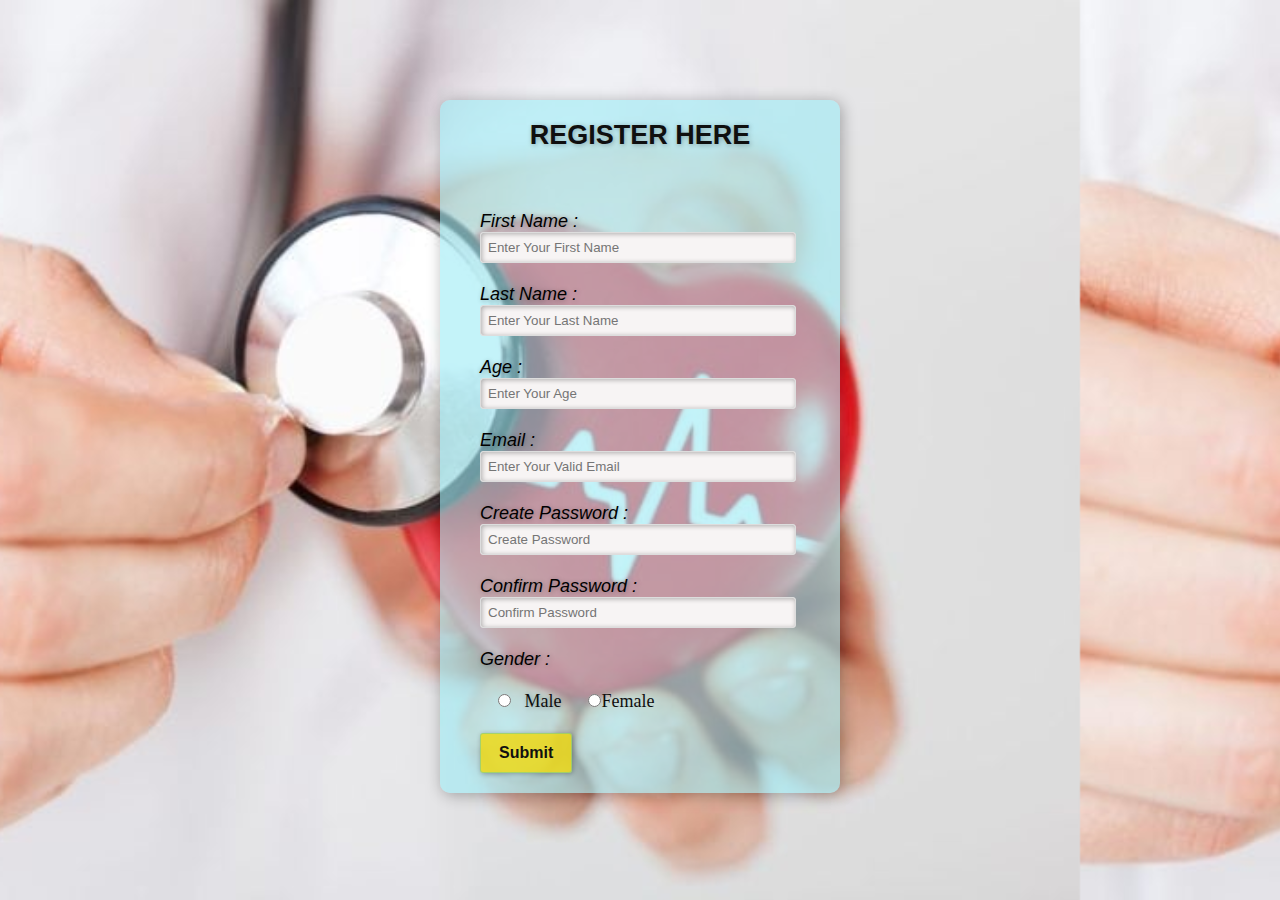
<file: templates/deasese/hdpsform.html>
<!DOCTYPE html>
<html>
<head>
    <title>Heart Desease Pridiction</title>
    <link rel="stylesheet"
     href="style.css" type="text/css">
</head>
<body>
    <div class="main">
        <div class="register">
            <h2>REGISTER HERE</h2>
            <form id="register" method="post">
                <label>First Name :</label>
                <br>
                <input type="text" name="fname"
                id="name" placeholder="Enter Your First Name">
                <br><br>
                <label>Last Name :</label>
                <br>
                <input type="text" name="lname"
                id="name" placeholder="Enter Your Last Name">
                <br><br>
                <label>Age :</label>
                <br>
                <input type="number" name="age"
                id="name" placeholder="Enter Your Age">
                <br><br>
                <label>Email :</label>
                <br>
                <input type="email" name="email"
                id="name" placeholder="Enter Your Valid Email" required>
                <br><br>
                <label>Create Password :</label>
                <br>
                <input type="password" name="password"
                id="name" placeholder="Create Password" required>
                <br><br>
                <label>Confirm Password :</label>
                <br>
                <input type="password" name="password"
                id="name" placeholder="Confirm Password" required>
                <br><br>
                <label>Gender :</label>
                <br><br>
                &nbsp;&nbsp;&nbsp;
                <input type="radio" name="gender"
                id="male">
                &nbsp;
                <span id="male">Male</span>
                &nbsp;&nbsp;&nbsp;&nbsp;
                <input type="radio" name="gender"
                if="female"
                &nbsp;
                <span id="female">Female</span>
                <br><br>
                <input type="submit" value="Submit"
                name="submit" id="submit">


                

            </form>
        </div><!--end register-->
    </div><!--end main-->
</body>
</html>
</file>
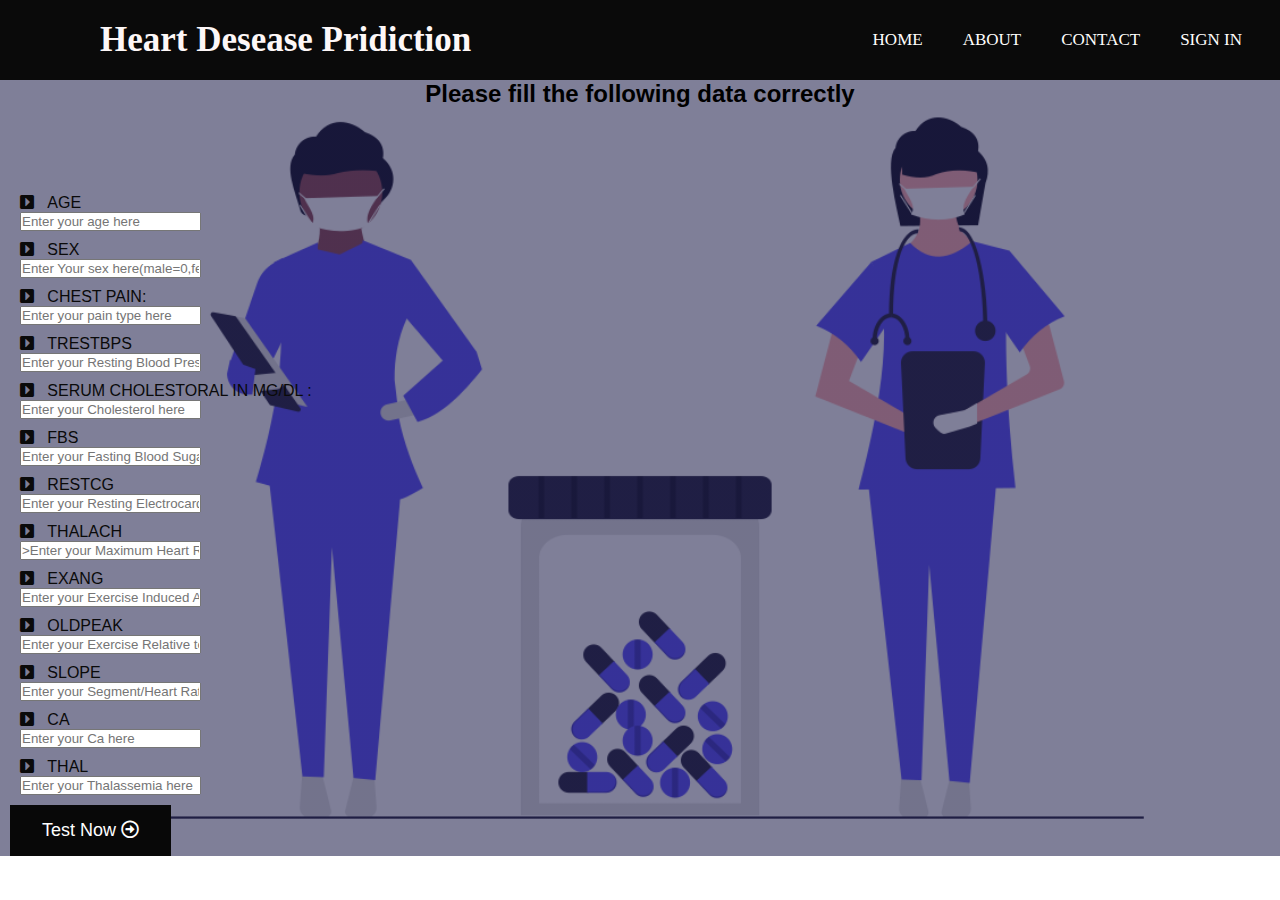
<file: templates/deasese/heartpage.html>
<!DOCTYPE html>
<html lang="en">
<head>
    <title>HDPS</title>
    <link rel="stylesheet" href="css/all.css">
    <link rel="stylesheet" href="pridict.css">

</head>
<body>
  <nav>
    <input type="text" name="checkbox " id="check">
    <label for ="check" class="checkbtn">
      <i class="fas fa-bars"></i>
    </label>
    <label class="logo">Heart Desease Pridiction</label>
    <ul>
      <li><a href="#">HOME</a></li>
      <li><a href="#">ABOUT</a></li>
      <li><a href="#">CONTACT</a></li>
      <li><a href="#">SIGN IN</a></li>
    </ul>
    
    
  </nav>
  
  <section>

    <h2 style="text-align:center">Please fill the following data correctly</h2>
    
    <br> <br>
     <!--  form -->




  <div style="width: 50%;" class="row ">
    


      

      <div class="row">
        <form  id ="form" class="col s12" method="POST" action=""> 
        <div class="input-field col s12 ">
          <i class="fas fa-caret-square-right"></i>
          <label for="a1">&nbsp;&nbsp;Age</label>
       
        <br>
        
         
          <input type="text" name="lname"
          id="name" placeholder="Enter your age here">
        </div>
      </div>

      
      <div class="row">
        <div class="input-field col s12 ">
          <i class="fas fa-caret-square-right"></i>
          <label for="a2">&nbsp;&nbsp;Sex</label>
          <br>
          <input type="text" name="lname"
          id="name" placeholder="Enter Your sex here(male=0,female=1">
          
        </div>
      </div>


      
      <div class="row">
        <div class="input-field col s12 ">
          <i class="fas fa-caret-square-right"></i>
          <label for="a3">&nbsp;&nbsp;Chest Pain:</label>
          <br>
          <input type="text" name="lname"
          id="name" placeholder="Enter your pain type here">
          
        </div>
      </div>

      
      <div class="row">
        <div class="input-field col s12 ">
          <i class="fas fa-caret-square-right"></i>
          <label for="a4">&nbsp;&nbsp;Trestbps</label>
          <br>
          <input type="text" name="lname"
          id="name" placeholder="Enter your Resting Blood Pressure here">
        </div>
      </div>

      
      <div class="row">
        <div class="input-field col s12 ">
          <i class="fas fa-caret-square-right"></i>
          <label for="a5">&nbsp;&nbsp;Serum cholestoral in mg/dl :</label>
          <br>
          <input type="text" name="lname"
          id="name" placeholder="Enter your Cholesterol here">
        </div>
      </div>

      
      <div class="row">
        <div class="input-field col s12 ">
          <i class="fas fa-caret-square-right"></i>
         
          <label for="a6">&nbsp;&nbsp;Fbs</label>
          <br>
          <input type="text" name="lname"
          id="name" placeholder="Enter your Fasting Blood Sugar here">
        </div>
      </div>

      
      <div class="row">
        <div class="input-field col s12 ">
          <i class="fas fa-caret-square-right"></i>
          <label for="a7">&nbsp;&nbsp;Restcg</label>
          <br>
          <input type="text" name="lname"
          id="name" placeholder="Enter your Resting Electrocardiographic Result here">
        </div>
      </div>

      
      <div class="row">
        <div class="input-field col s12 ">
          <i class="fas fa-caret-square-right"></i>
          <label for="a8">&nbsp;&nbsp;Thalach</label>
          <br>
          <input type="text" name="lname"
          id="name" placeholder=">Enter your Maximum Heart Rate Achieved here">
        </div>
      </div>

      
      <div class="row">
        <div class="input-field col s12 ">
          <i class="fas fa-caret-square-right"></i>
          <label for="a9">&nbsp;&nbsp;Exang</label>
          <br>
          <input type="text" name="lname"
          id="name" placeholder="Enter your Exercise Induced Angina here">
        </div>
      </div>

      
      <div class="row">
        <div class="input-field col s12 ">
          <i class="fas fa-caret-square-right"></i>
          <label for="a10">&nbsp;&nbsp;Oldpeak</label>
          <br>
          <input type="text" name="lname"
          id="name" placeholder="Enter your Exercise Relative to Rest here">
        </div>
      </div>


      
      <div class="row">
        <div class="input-field col s12 ">
          <i class="fas fa-caret-square-right"></i>
          <label for="a11">&nbsp;&nbsp;Slope</label>
          <br>
          <input type="text" name="lname"
          id="name" placeholder="Enter your Segment/Heart Rate here">
        </div>
      </div>

      
      <div class="row">
        <div class="input-field col s12 ">
          <i class="fas fa-caret-square-right"></i>
          <label for="a12">&nbsp;&nbsp;Ca</label>
          <br>
          <input type="text" name="lname"
          id="name" placeholder="Enter your Ca here">
        </div>
      </div>


      
      <div class="row">
        <div class="input-field col s12 ">
          <i class="fas fa-caret-square-right"></i>
          <label for="a13">&nbsp;&nbsp;Thal</label>
          <br>
          <input type="text" name="lname"
          id="name" placeholder="Enter your Thalassemia here">
        </div>
      </div>
      
      
      
      
      <button class=" button button1" type="submit" name="action"  > Test Now
        <i class="far fa-arrow-alt-circle-right"></i>
      </button>


    </form>
  </section> 
        
  </div>

  <br>
  
     
  </body>
</html>
</file>
<file: templates/deasese/style.css>
*{
    margin: 0;
    padding: 0;
}
body{
    background:url("heartpridiction.jpg");
    background-size: 100%;
    background-position: -200px 0px;
}
div.main{
    width:400px;
    margin: 100px auto 0px auto;

}
h2{
    text-align: center;
    padding: 20px;
    font-family: sans-serif;
}
div.register{
    background-color:rgba(158, 235, 245, 0.61);
    width: 100%;
    font-size: 18px;
    border-radius: 10px;
    border: 1px soid rgba(255,255,255,0.3);
    box-shadow: 2px 2px 15px rgba(0,0,0,0.3);
    color:rgb(15, 15, 15);
}
form#register{
     margin :40px;
}
label{
    font-family: Arial;
    font-size: 18px;
    font-style: italic;
    
    color: rgb(0, 0, 0);

}
input#name{
    width:300px;
    border:1px solid #ddd;
    border-radius:3px;
    outline:0;
    padding: 7px;
    background-color: rgb(247, 244, 244);
    box-shadow: inset 1px 1px 5px rgba(0,0,0,0.3);
}

input#submit{
    margin-bottom: 20px;
    padding: 10px 18px;
    font-size: 16px;
    font-family: sans-serif;
    font-weight: 600;
    border:none;
    border-radius: 3px;
    background-color: rgba(240, 217, 13, 0.8);
    color: rgb(17, 16, 16);
    cursor: pointer;
    border: 1px solid rgba(14, 188, 231, 0.3);
    box-shadow: 1px 1px 5px rgba(0,0,0,0.3);
    
}
input#submit:hover
{
    background-color: rgb(174, 166, 247);
    transition: 0.6s;
}
label,span,h2{
    text-shadow: 1px 1px 5px rgba(0,0,0,0.3);
}
</file>
<file: templates/deasese/pridict.css>
*{
    margin: 0;
    padding: 0;
    text-decoration: none;
    list-style: none;
    box-sizing: border-box;
}
body{
    font-family: montserrat;
    margin: 0;
    padding: 0;


}
/*pridict page*/
section{

    background:linear-gradient(rgba(0,0,50,0.5),rgba(0,0,50,0.5)),url(img/undraw_medical.png);
    background-size: cover;
    background-position: center;
    font-family: sans-serif;
    
}
.button1 {
    background-color: #080808; /* Green */
    border: none;
    color: white;
    padding: 15px 32px;
    text-align: center;
    text-decoration: none;
    display: inline-block;
    font-size: 18px;
  }
/*height: calc(100vh - 80px);*/
.row{
    margin: 10px;
    color: #0a0a0a;
    text-transform: uppercase;
    transition: all 4s ease-in-out;

}
form{
    margin-top: 50px;
    transition: all 4s ease-in-out;
}
.col s12{
    margin: 50px;
    transition: all 4s ease-in-out;
    width: 600px;
    background: transparent;
    outline: none;
    border: none;
    border-bottom: 1px solid gray;
    color: honeydew;

    font-size: 18px;
    line-height: 10px;
}
/* end*/
nav{
    background: #0a0a0a;
    height: 80px;
    width: 100%;


}
label.logo{
    color: rgb(253, 247, 247);
    font-size: 35px;
    line-height: 80px;
    padding: 0 100px;
    font-weight: bold;


}
nav ul{
    float: right;
    margin-right: 20px;
    
}
nav ul li{
    display: inline-block;
    line-height: 80px;
    margin: 0 5px;

}
nav ul li a {
    color: rgb(255, 254, 253);
    font-size: 17px;
    padding: 7px 13px;
    border-radius: 3px;

    text-transform: uppercase;


}
a:hover{
    background: #1b9bff;
    transition: .5s;

}
.checkbtn{
    font-size: 30px;
    color: rgb(37, 41, 241);
    float: right;
    line-height: 80px;
    margin-right: 40px;
    cursor:pointer;
    display: none;
}
#check{
    display: none;

}
@media(max-width: 952px){
    .label.logo{
    font-size: 30px;
    padding-left: 50px;
}
.nav ul li a{
    font-size: 16px;
}
}
@media(max-width: 858px){
    .checkbtn{
        display: block;
    }
    .ul{
        position: fixed;
        width: 100%;
        height:100vh;
        background: #14a31b;
        top: 80px;
        left:-100%;
        text-align: center;
        transition: all .5s;


    }
    .nav ul li{
        display: block;
        margin: 50px 0;
        line-height: 30px;
    }
    .nav ul li a{
        font-size: 20px;
    }
     .a:hover{
      background: none;
      color: #0082e6;
  }
  #check:checked ~ul{
      left: 0;
  }
}
</file>
